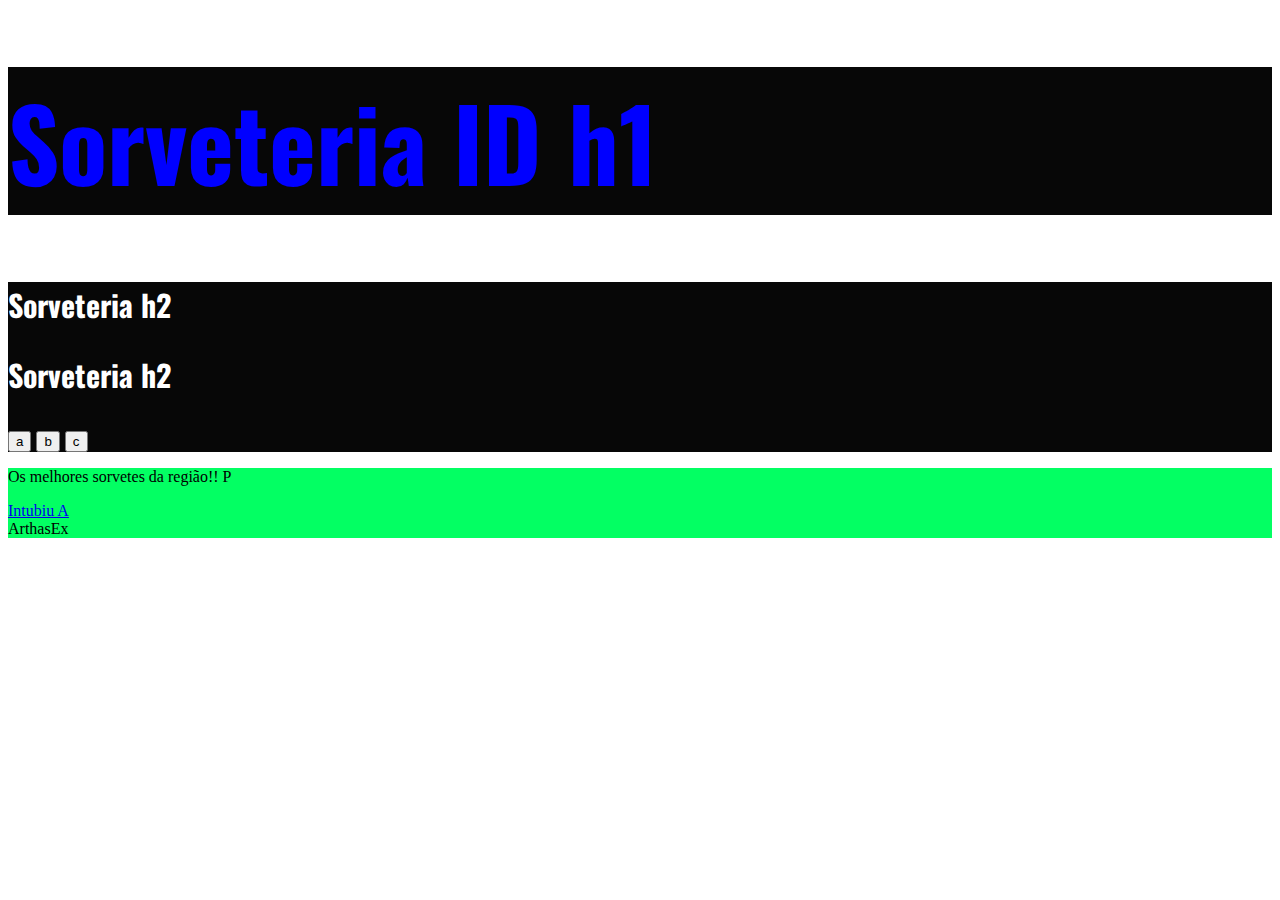
<file: Aula 02/index.html>
<!DOCTYPE html>
<html lang="en">

<head>
    <meta charset="UTF-8">
    <meta http-equiv="X-UA-Compatible" content="IE=edge">
    <meta name="viewport" content="width=device-width, initial-scale=1.0">
    <title>Document</title>

    <style>
        @import url('https://fonts.googleapis.com/css2?family=Oswald:wght@200&display=swap');

        #head {
            color: #0000ff;
            font-size: 50px;
            font-family: 'Oswald';
            background-color: #070707;
            
        }

        #body {
            color: #ffffff;
            font-size: 20px;
            font-family: 'Oswald';
            font-weight: 800px;
            background-color: #070707;
        }


        #footer {
            color: #000000;
            background-color: #03ff63;
        }
    </style>

</head>

<body>

    <div id="head">
        <h1 id="primeiro"> Sorveteria ID h1</h1>
    </div>

    <div id="body">
        <h2 class="titulo1e2"> Sorveteria h2 </h2>
        <h2 class="titulo1e2"> Sorveteria h2 </h2>
        <button>a</button>
        <button>b</button>
        <button>c</button>
    </div>

    <div id="footer">
        <p>Os melhores sorvetes da região!! P </p>
        <a href="https://www.youtube.com/">Intubiu A</a>

        <footer>ArthasEx</footer>

    </div>


</body>

</html>
</file>
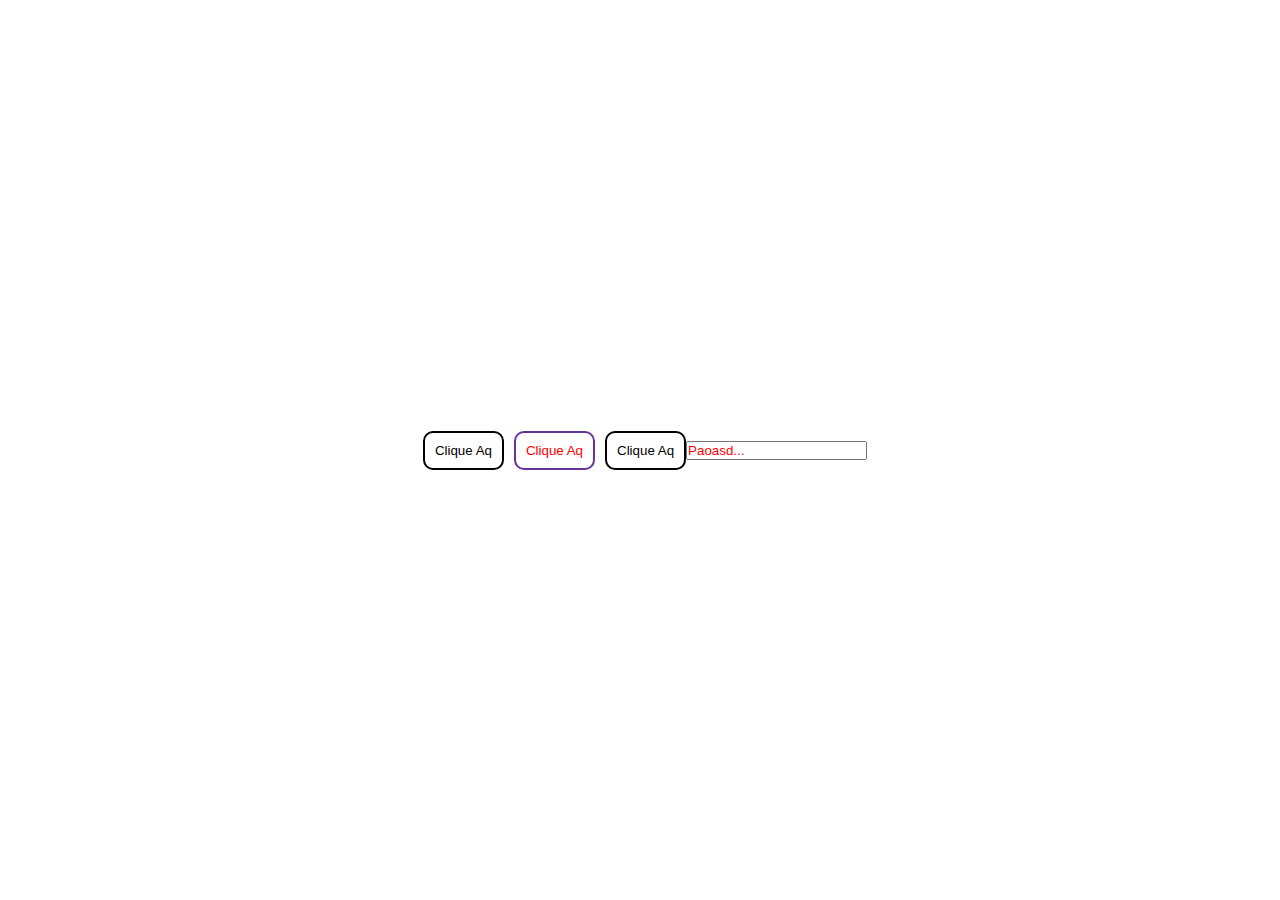
<file: Aula 03/index.html>
<!DOCTYPE html>
<html lang="en">

<head>
    <meta charset="UTF-8">
    <meta http-equiv="X-UA-Compatible" content="IE=edge">
    <meta name="viewport" content="width=device-width, initial-scale=1.0">
    <title>Document</title>
    <style>
        * {
            padding: 0;
            margin: 0;

        }

        body {
            display: flex;
            align-items: center;
            justify-content: center;
            height: 100vh;
        }

        /* aside {
            background-color: blue;
            width: 300px;
            height: 100vh;
            position: fixed;
            top: 0;
            left: 0;
        */
        button {
            padding: 10px;
            border: 2px solid #000000;
            border-radius: 10px;
            background: none;
            /*cursor: pointer;*/
            margin-left: 10px;
        }

        button:hover {

            border: 2px solid #ff0000;
            margin-bottom: 5px;
            color: #ff0000;
        }

        button:nth-child(2){
            border-color: rebeccapurple;
            color: #ff0000;

        }
        input::placeholder{
            color: #ff0000;
        }
    </style>

</head>

<body>
    <button>Clique Aq</button>
    <button>Clique Aq</button>
    <button>Clique Aq</button>
    <br>
    <input type="text" placeholder="Paoasd..."> <br\>
</body>

</html>
</file>
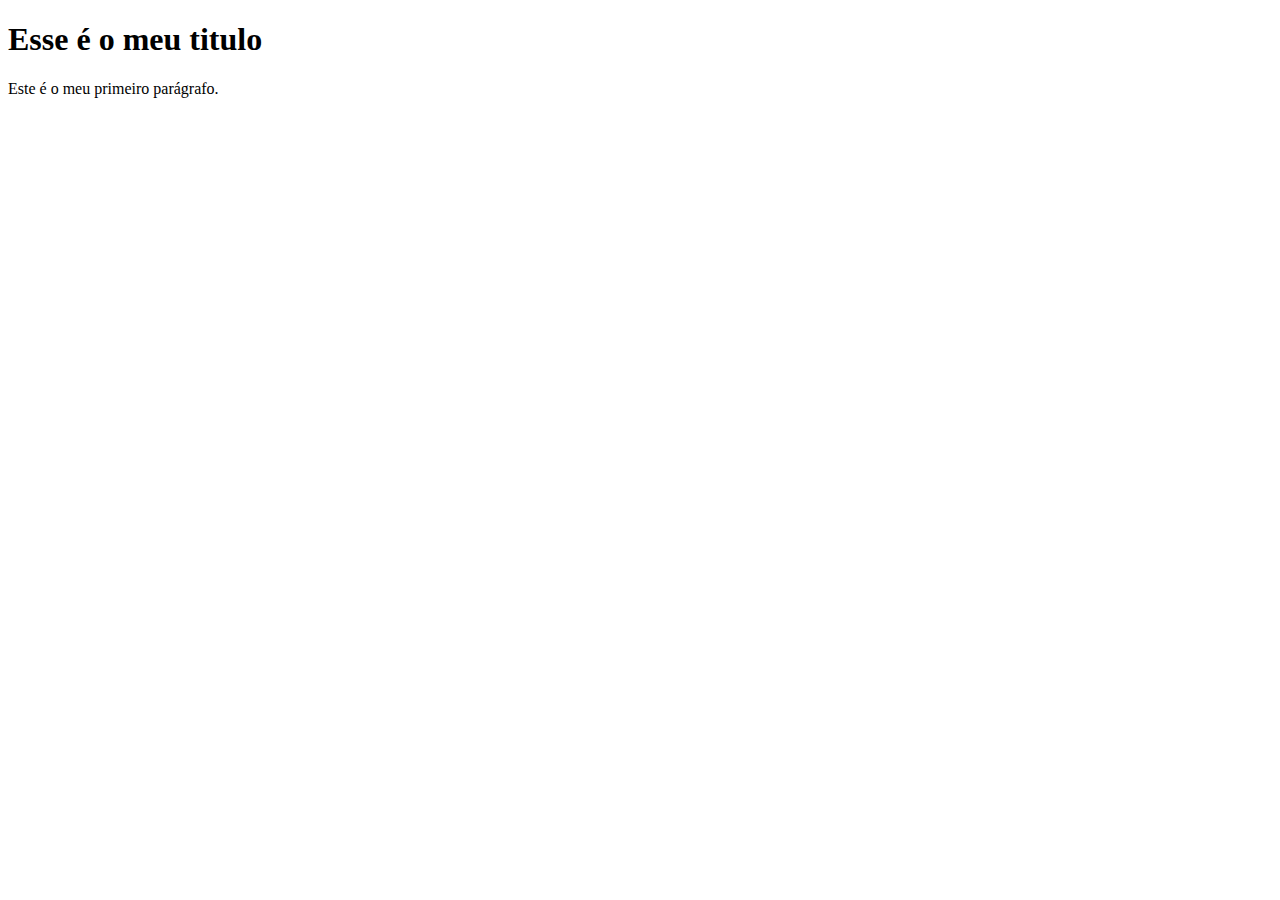
<file: Git (Palestra Sabado)/index.html>
<!DOCTYPE html>
<html lang="en">

<head>
    <meta charset="UTF-8">
    <meta http-equiv="X-UA-Compatible" content="IE=edge">
    <meta name="viewport" content="width=device-width, initial-scale=1.0">
    <title>Document</title>
</head>

<body>
    <h1>Esse é o meu titulo</h1>
    <div>
        <p>Este é o meu primeiro parágrafo.</p>
    </div>
</body>

</html>
</file>
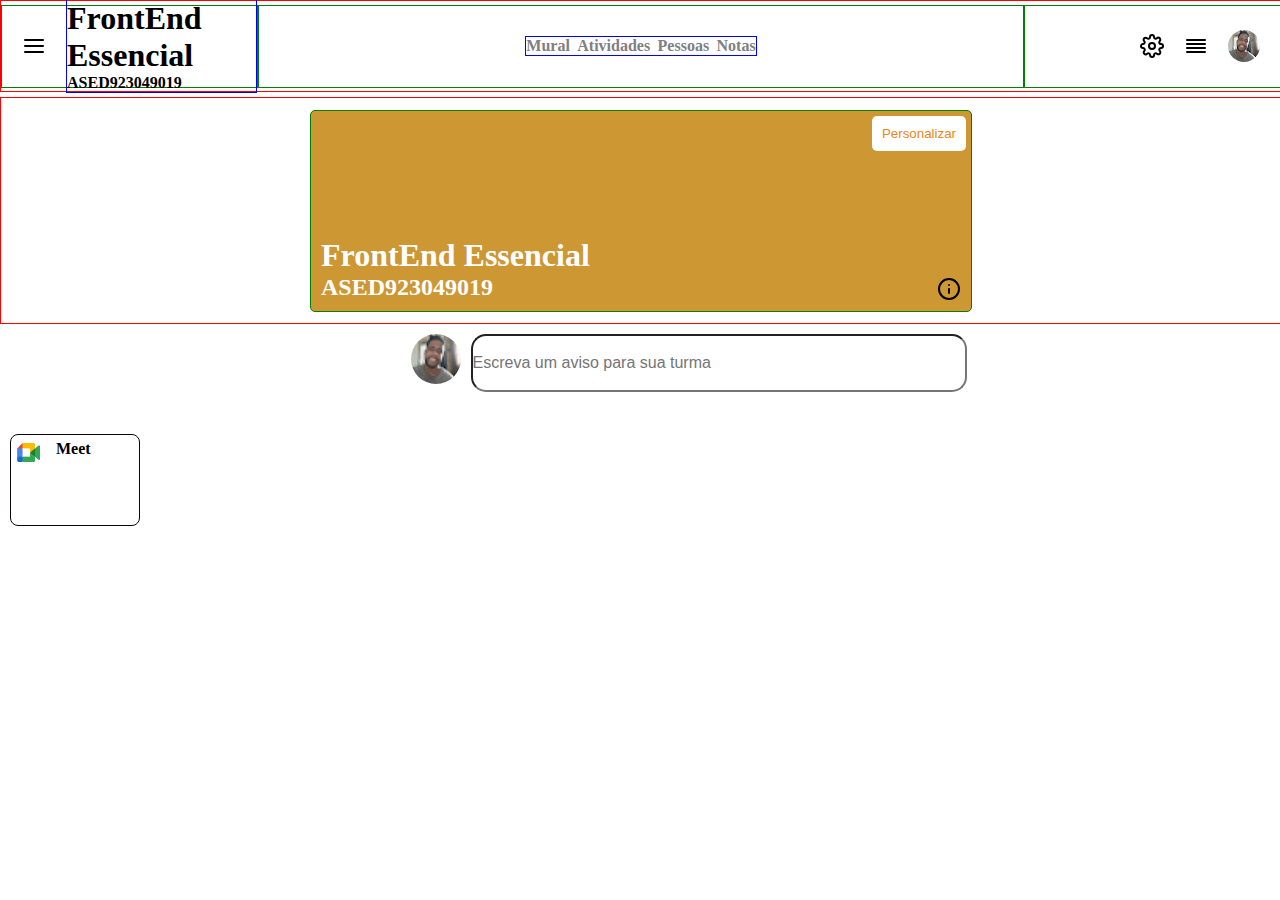
<file: Aula 04/Codigo1/index.html>
<!DOCTYPE html>
<html lang="en">

<head>
    <meta charset="UTF-8">
    <meta http-equiv="X-UA-Compatible" content="IE=edge">
    <meta name="viewport" content="width=device-width, initial-scale=1.0">
    <title>Class Room</title>
    <link rel="stylesheet" href="./style.css">
</head>

<body>
    <header>
        <div id="menu">
            <img src="./img/menu.svg" alt="">
            <div id="title_container">
                <h1>FrontEnd Essencial</h1>
                <h2>ASED923049019</h2>
            </div>
        </div>
        <div id="links">
            <div id="links_container">
                <a href="">Mural</a>
                <a href="">Atividades</a>
                <a href="">Pessoas</a>
                <a href="">Notas</a>
            </div>
        </div>
        <div id="configuracao">
            <img src="./img/settings.svg" alt="settings">
            <img src="./img/align-justify.svg" alt="justify">
            <img src="./img/eu.jpg" alt="justify">
        </div>
    </header>

    <section id="banner_section">
        <div id="banner">
            <button>Personalizar</button>
            <div>
                <h1>FrontEnd Essencial</h1>
                <h2>ASED923049019</h2>
            </div>
            <img src="./img/info.svg" alt="">
        </div>
    </section>

    <section id="feed_section">
        <div id="escreva_turma">
            <img src="./img/eu.jpg" alt="user_photo">
            <input type="text" name="Escreva" id="box_escreva" placeholder="Escreva um aviso para sua turma">
        </div>
        <div id="box_meet">
            <img src="./img/meet.png" alt="meet logo">
            <h1>Meet</h1>
        </div>
    </section>

</body>

</html>
</file>
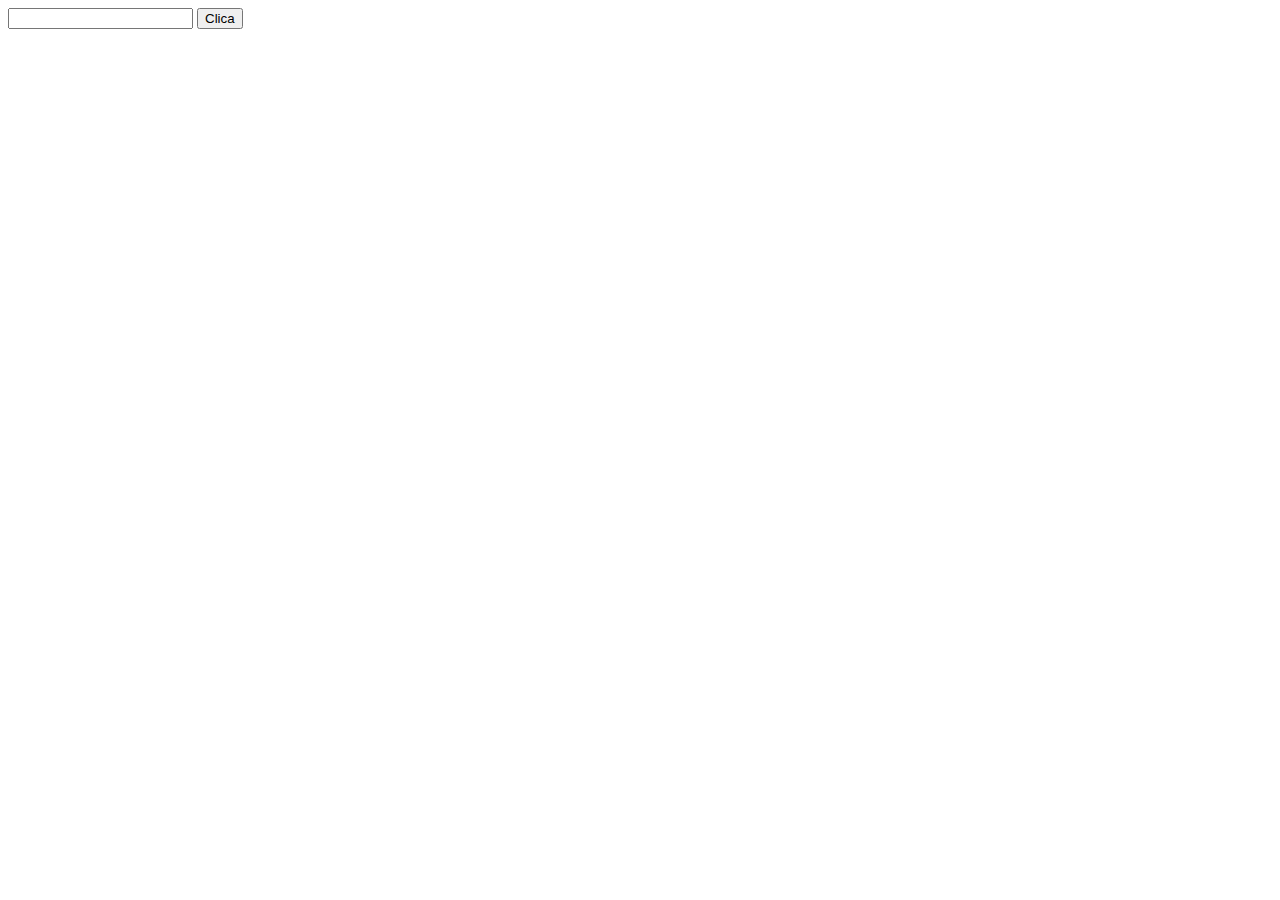
<file: Aula 05/javascript/index.html>
<!DOCTYPE html>
<html lang="en">

<head>
    <meta charset="UTF-8">
    <meta http-equiv="X-UA-Compatible" content="IE=edge">
    <meta name="viewport" content="width=device-width, initial-scale=1.0">
    <title>JavaScript</title>
    <style>
        .blue {
            background-color: blue;
        }

        .red {
            background-color: red;
        }
    </style>
</head>

<body>
    <!-- <input id="input1" type="number" placeholder="Digite um numero">
    <input id="input2" type="number" placeholder="Digite outro numero"> -->

    <input id="texto" type="text">
    <button id="botao">Clica</button>

    <script src="./script.js"></script>

  </body>

</html>
</file>
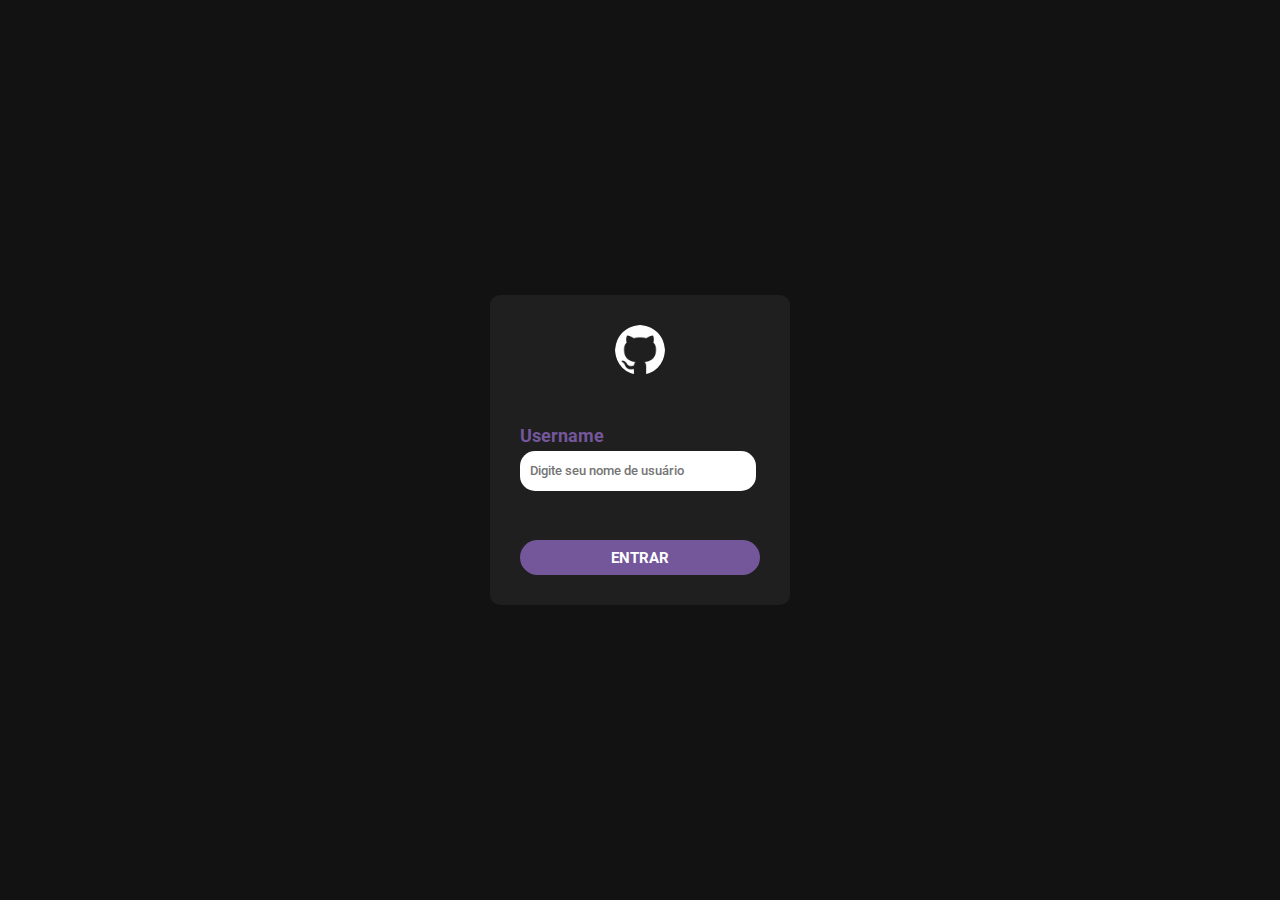
<file: Aula 06/pages/login/index.html>
<!DOCTYPE html>
<html lang="en">

<head>
    <meta charset="UTF-8">
    <meta http-equiv="X-UA-Compatible" content="IE=edge">
    <meta name="viewport" content="width=device-width, initial-scale=1.0">
    <title>Document</title>
    <link rel="stylesheet" href="./styles.css">
</head>

<body>
    <div id="card">
        <img id="image" src="../../img/githubIcon.png" alt="">

        <div id="content">
            <label for="">Username</label>
            <input type="text" id="username" placeholder="Digite seu nome de usuário">
        </div>

        <button id="submit">ENTRAR</button>
    </div>

    <script src="./script.js"></script>
</body>

</html>
</file>
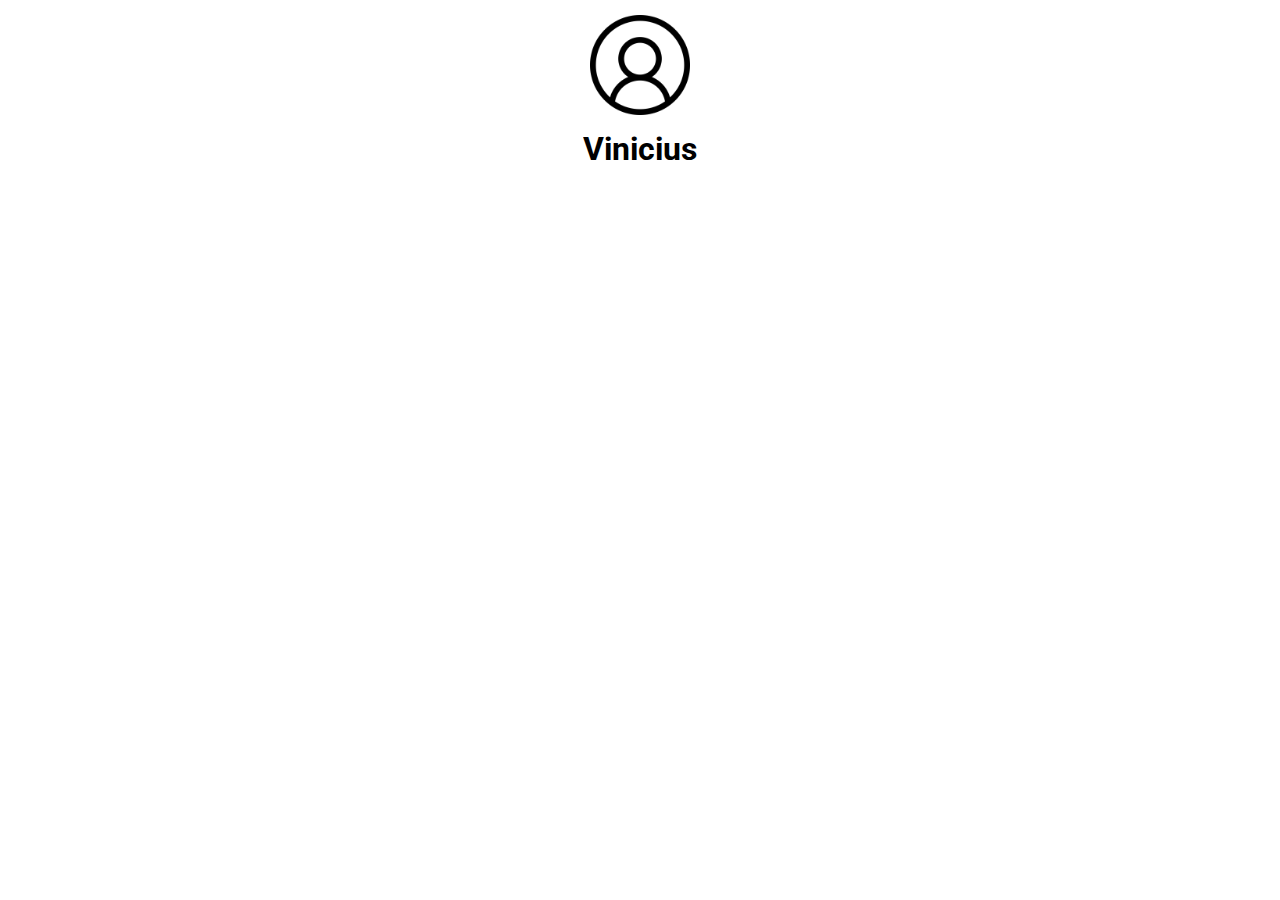
<file: Aula 06/pages/repos/index.html>
<!DOCTYPE html>
<html lang="en">
<head>
    <meta charset="UTF-8">
    <meta http-equiv="X-UA-Compatible" content="IE=edge">
    <meta name="viewport" content="width=device-width, initial-scale=1.0">
    <title>Document</title>
    <link rel="stylesheet" href="./styles.css">
</head>
<body>
    <header>
        <img id="image" src="../../img/user.png" alt="">
        <h1 id="name">Vinicius</h1>
    </header>
    <main id="main">
        
    </main>

    <script src="./script.js"></script>
</body>
</html>
</file>
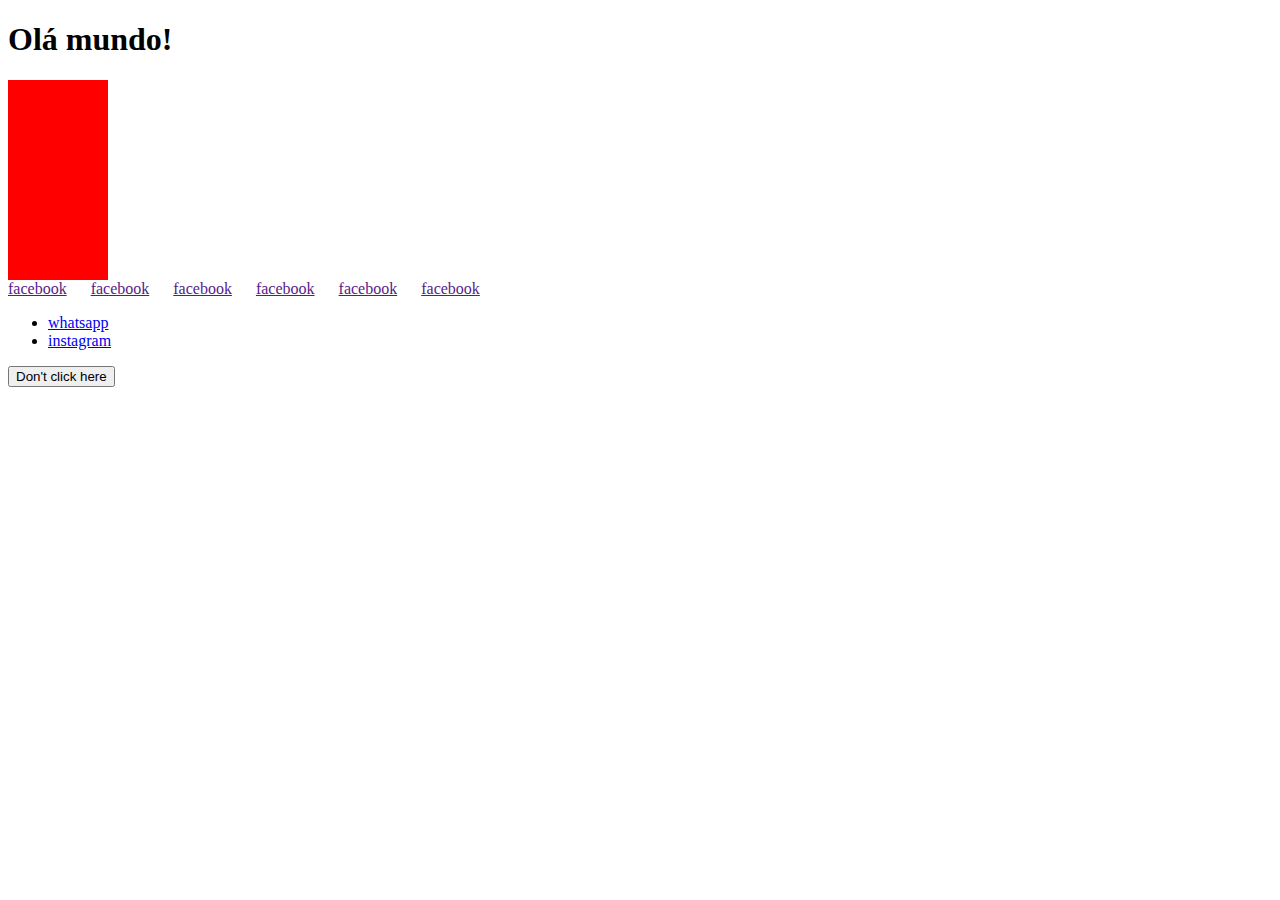
<file: Aula 02/index2.html>
<!DOCTYPE html>
<html lang="en">

<head>
    <meta charset="UTF-8">
    <meta http-equiv="X-UA-Compatible" content="IE=edge">
    <meta name="viewport" content="width=device-width, initial-scale=1.0">
    <title>Document</title>
    <link rel="stylesheet" href="./style.css">
</head>

<body>

    <h1 id="ola" class="oi" style="color: #000000 ;">Olá mundo!</h1>
    <div id="div1"></div>

    <a href="">facebook</a>
    <a href="">facebook</a>
    <a href="">facebook</a>
    <a href="">facebook</a>
    <a href="">facebook</a>
    <a href="">facebook</a>

    <ul>
        <li>
            <div>
                <a href="whatsapp">whatsapp</a>
            </div>
        </li>
        <li>
            <a href="instagram">instagram</a>
        </li>

    </ul>


    <button>
        Don't click here
    </button>

</body>

</html>
</file>
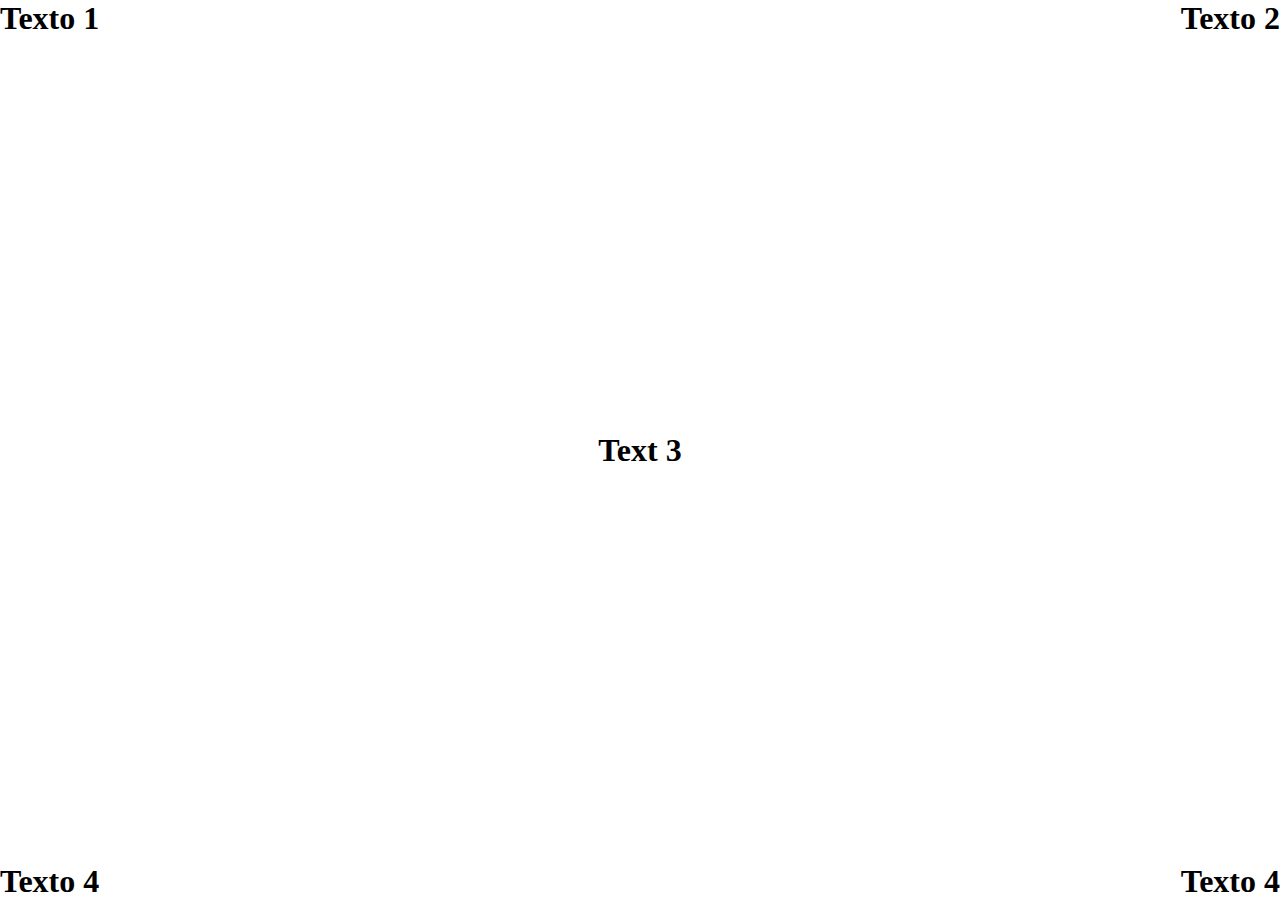
<file: Aula 03/exercicios.html>
<!DOCTYPE html>
<html lang="en">

<head>
    <meta charset="UTF-8">
    <meta http-equiv="X-UA-Compatible" content="IE=edge">
    <meta name="viewport" content="width=device-width, initial-scale=1.0">
    <title>Document</title>
    <style>
        * {
            margin: 0;
            padding: 0;
        }

        body {
            width: 100vw;
            height: 100vh;
        }

        header {
            width: 100%;
            height: 20%;
            display: flex;
            justify-content: space-between;
        }

        main {
            width: 100%;
            height: 60%;
            display: flex;
            justify-content: center;
            align-items: center;
        }

        footer {
            width: 100%;
            height: 20%;
            display: flex;
            justify-content: space-between;
            align-items: flex-end;
        }
    </style>
</head>

<body>
    <header>
        <h1>Texto 1</h1>
        <h1>Texto 2</h1>
    </header>
    <main>
        <h1>Text 3</h1>
    </main>
    <footer>
        <h1>Texto 4</h1>
        <h1>Texto 4</h1>
    </footer>
</body>

</html>
</file>
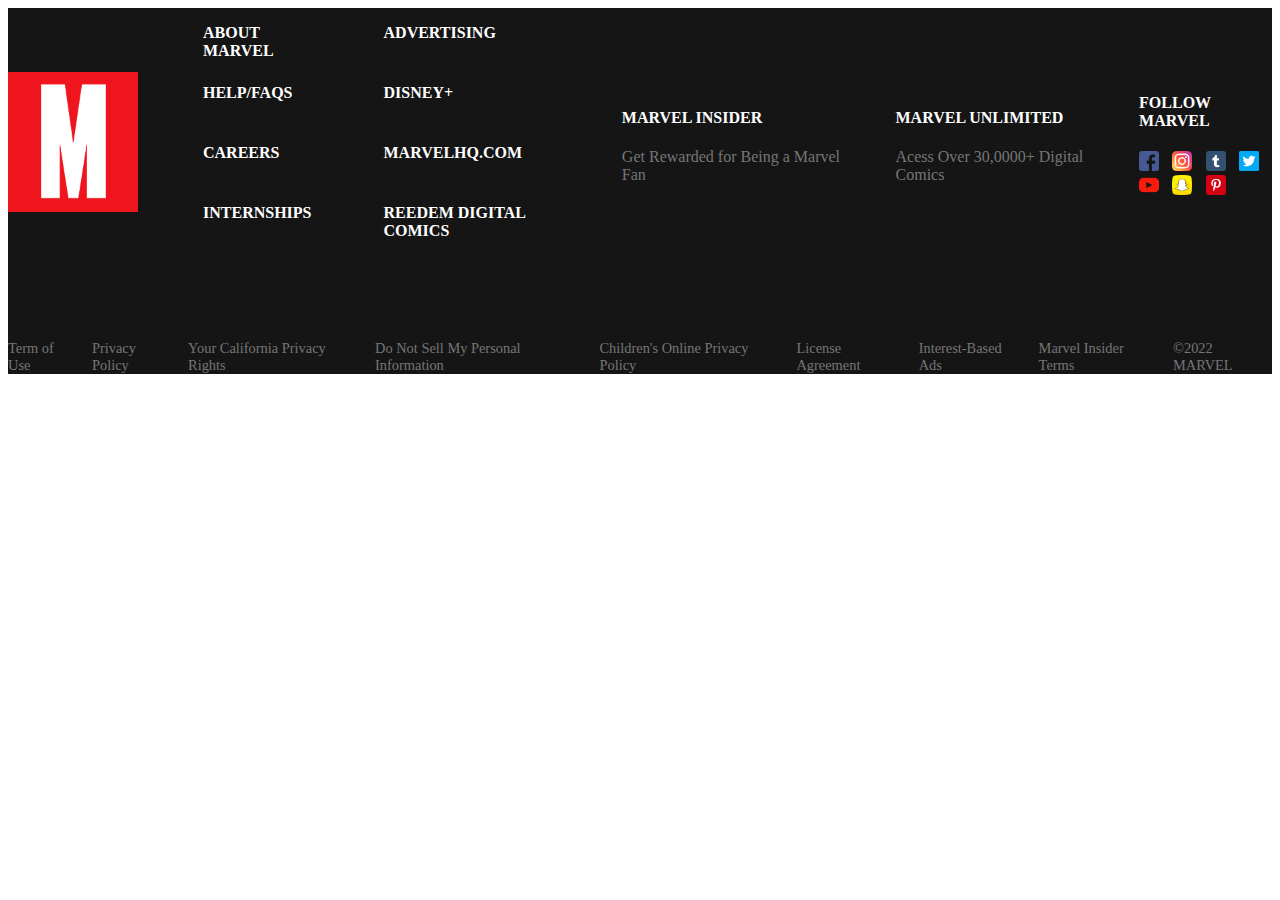
<file: Footer/footer.html>
<!DOCTYPE html>
<html lang="en">

<head>
    <meta charset="UTF-8">
    <meta http-equiv="X-UA-Compatible" content="IE=edge">
    <meta name="viewport" content="width=device-width, initial-scale=1.0">
    <link rel="stylesheet" href="./CSS/footer_style.css">
    <title>Marvel Footer</title>
</head>

<body>
    <footer>
        <div class="footer_all">
            <div class="footer_main">
                <a href=""><img class="footer_logo" src="img_footer/footer.png" alt="footer_logo"></a>
                <nav class="nav1">
                    <ul>
                        <li class="footer_links"><a href="https://www.marvel.com/corporate/about">ABOUT MARVEL</a></li>
                        <li class="footer_links"><a href="https://help.marvel.com/hc/en-us">HELP/FAQS</a></li>
                        <li class="footer_links"><a
                                href="https://jobs.disneycareers.com/search-jobs?orgIds=391-1635-24091&ascf=[{%22key%22:%22custom_fields%252EIndustryCustomField%22,%22value%22:%22Marvel%20Entertainment%22}]">CAREERS</a>
                        </li>
                        <li class="footer_links"><a href="https://www.marvel.com/corporate/interns">INTERNSHIPS</a></li>
                    </ul>
                </nav>
                <nav class="nav2">
                    <ul>
                        <li class="footer_links"><a href="https://www.marvel.com/corporate/advertising">ADVERTISING</a>
                        </li>
                        <li class="footer_links"><a
                                href="https://www.disneyplus.com/brand/marvel?cid=DTCI-Synergy-Marvel-Site-Acquisition-Library-US-Marvel-NA-EN-NavFooter-Marvel_DisneyPlus_NavFooter_Evergreen-NA">DISNEY+</a>
                        </li>
                        <li class="footer_links"><a href="https://www.marvelhq.com/">MARVELHQ.COM</a></li>
                        <li class="footer_links"><a
                                href="https://www.marvel.com/signin?referer=http%3A%2F%2Fwww.marvel.com%2Fredeem">REEDEM
                                DIGITAL COMICS</a></li>
                    </ul>
                </nav>
                <a href="https://www.marvel.com/insider?cid=Dcom_navigation_20200929_insider_footer"><img
                        class="img_insider" src="./img_footer/insider.png" alt="Insider Img"></a>
                <nav class="promo_nav1">
                    <a href="https://www.marvel.com/insider?cid=Dcom_navigation_20200929_insider_footer">
                        <h4 class="title_promo">MARVEL INSIDER</h4>
                        <p class="p_promo">Get Rewarded for Being a Marvel Fan</p>
                    </a>
                </nav>
                <a href="https://www.marvel.com/unlimited?cid=dcom_navigation_20220712_unlimited_footer"><img
                        class="img_u" src="./img_footer/U.png" alt="U Img"></a>
                <nav class="promo_nav2">
                    <a href="https://www.marvel.com/unlimited?cid=dcom_navigation_20220712_unlimited_footer">
                        <h4 class="title_promo">MARVEL UNLIMITED</h4>
                        <p class="p_promo">Acess Over 30,0000+ Digital Comics</p>
                    </a>
                </nav>
                <nav class="footer_follow">
                    <h4 class="title_follow">FOLLOW MARVEL</h4>
                    <ul>
                        <li><a href="https://www.facebook.com/marvel"><img class="img_follow"
                                    src="img_footer/facebook.png" alt="Facebook"></a></li>
                        <li><a href="https://www.instagram.com/marvel/"><img class="img_follow"
                                    src="img_footer/instagram.png" alt="Instagram"></a></li>
                        <li><a href="https://marvelentertainment.tumblr.com/"><img class="img_follow"
                                    src="img_footer/tumblr.png" alt="Tumblr"></a></li>
                        <li><a href="https://twitter.com/marvel"><img class="img_follow" src="img_footer/twitter.png"
                                    alt="Twitter"></a></li>
                        <li><a href="https://www.youtube.com/marvel"><img class="img_follow"
                                    src="img_footer/youtube.png" alt="YouTube"></a></li>
                        <li><a href="https://www.snapchat.com/add/marvelhq"><img class="img_follow"
                                    src="img_footer/snapchat.png" alt="Snapchat"></a></li>
                        <li><a href="https://br.pinterest.com/marvelofficial/"><img class="img_follow"
                                    src="img_footer/pinterest.png" alt="Pinterest"></a></li>
                    </ul>
                </nav>
            </div>
        </div>
        <nav class="footer_legal">
            <a href="https://disneytermsofuse.com/">Term of Use</a>
            <a href="https://privacy.thewaltdisneycompany.com/en/">Privacy Policy</a>
            <a
                href="https://privacy.thewaltdisneycompany.com/en/current-privacy-policy/your-california-privacy-rights/">Your
                California Privacy Rights</a>
            <a href="https://privacy.thewaltdisneycompany.com/en/dnsmi/">Do Not Sell My Personal Information</a>
            <a href="https://privacy.thewaltdisneycompany.com/en/for-parents/childrens-online-privacy-policy/">Children's
                Online Privacy Policy</a>
            <a href="https://www.marvel.com/corporate/license_tou">License Agreement</a>
            <a href="https://preferences-mgr.truste.com/?pid=disney01&aid=marvel01&type=marvel">Interest-Based Ads</a>
            <a href="https://www.marvel.com/corporate/insider_terms">Marvel Insider Terms</a>
            <span>©2022 MARVEL</span>
        </nav>

    </footer>
</body>

</html>
</file>
<file: Aula 04/Codigo1/style.css>
* {
    margin: 0;
    padding: 0;
}

header {
    width: 100vw;
    height: 10vh;

    border: 1px solid #ff0000;
    display: flex;
    align-items: center;
}

@media (max-width:1000px) and (max-height:300px) {
    #header {
        width: 10vw;
        height: 100vh;
        flex-direction: column;
    }
}

#menu {
    width: 20%;
    height: 90%;
    border: 1px solid #008000;
    display: flex;
    justify-content: center;
    align-items: center;
}

#menu>img {
    margin: 20px;

}

#title_container {
    border: 1px solid #0000ff;

}

#title_container h1 {
    font-size: 2rem;

}

#title_container h2 {
    font-size: 1em;

}

@media(max-width: 1000px) {
    html {
        font-size: 0.5rem
    }
}

#links {
    width: 60%;
    height: 90%;
    border: 1px solid #008000;

    display: flex;
    align-items: center;
    justify-content: center;
}

#links_container {
    width: 30%;
    border: 1px solid #0000ff;

    display: flex;
    align-items: center;
    justify-content: space-between;
}

#links_container>a {
    color: #808080;
    font-weight: bold;
    text-decoration: none;
}

#links_container>a:hover {
    color: rgb(253, 165, 0);
}



#configuracao {
    width: 20%;
    height: 90%;
    border: 1px solid #008000;

    display: flex;
    align-items: center;
    justify-content: flex-end;
    
}

#configuracao>img {
    margin-right: 20px;
    cursor: pointer;
}

#configuracao>img:nth-child(3) {
    border-radius: 50%;
}

#banner_section {
    width: 100vw;
    height: 25vh;
    border: 1px solid #ff0000;
    margin-top: 5px;
    display: flex;
    align-items: center;
    justify-content: center;
}

#banner {
    width: 50%;
    height: 80%;
    border: 1px solid #008000;
    background-color: #cd9734;

    display: flex;
    align-items: end;
    justify-content: space-between;
    position: relative;
    padding: 10px;
    border-radius: 5px;
    background-size: 100% 100%;
}

#banner>div>h1,
#banner>div>h2 {
    color: #ffffff;
}

#banner>button {
    position: absolute;
    top: 5px;
    right: 5px;
    border: none;
    background-color: #ffff;
    padding: 10px;
    border-radius: 5px;
    color: rgb(234, 136, 17);
}

#escreva_turma{
    width: 110vw;
    height: 10vh;
    margin: 10px;
    display: flex;
    justify-content: center;
    border: #ffa500;
}


#escreva_turma > #box_escreva{
    width: 35%;
    height: 60%;
    align-items: center;
    justify-content: center;
    border-radius: 15px;
    font-size: 1rem;
    margin-right: 60px;
    cursor: pointer;
}

#escreva_turma > img{
    border-radius: 50%;
    padding: 0px 10px;
    height: 50px;
    cursor: pointer;
}

#box_meet{
    width: 10vw;
    height: 10vh;
    margin: 10px;
    border-radius: 8px;
    border: 1px solid #0d0606;
    display: flex;
    justify-content: start;
}

#box_meet > img{
    width: 25px;
    height: 25px;
    padding-right:5px ;
    margin: 5px;
}
#box_meet > h1{
    width: 25px;
    height: 25px;
    margin: 5px;
    font-size: 1em;
}
</file>
<file: Aula 06/pages/login/styles.css>
@import url('https://fonts.googleapis.com/css2?family=Roboto:wght@100;300;400;500;700&display=swap');

* {
    margin: 0;
    padding: 0;
    font-family: 'Roboto';
}

body {
    background: #121212;
    width: 100vw;
    height: 100vh;

    display: flex;
    align-items: center;
    justify-content: center;
}

#card {
    background: #1f1f1f;
    width: 300px;
    height: 250px;
    border-radius: 10px;

    display: flex;
    flex-direction: column;
    justify-content: space-between;
    align-items: center;

    padding: 30px 0;

}

#card > img {
    width: 50px;
    border-radius: 50%;
}

#content {
    display: flex;
    flex-direction: column;
    width: 80%;
}

#content > label {
    font-size: 18px;
    color: #73579a;
    font-weight: bold;
}

#content > input {
    width: 90%;
    height: 20px;
    border-radius: 15px;
    padding: 10px;
    border: none;
    outline: none;
    margin-top: 5px;
    font-weight: 500;
}

#card > button {
    width: 80%;
    height: 35px;
    border-radius: 20px;
    border: none;
    outline: none;
    background-color: #73579a;

    display: flex;
    align-items: center;
    justify-content: center;
    font-weight: bold;
    color: #fff;
    text-decoration: none;

    font-size: 15px;
}


#card > button:hover {
    opacity: 0.7;
    transform: translateY(1px);
}
</file>
<file: Aula 06/pages/repos/styles.css>
@import url('https://fonts.googleapis.com/css2?family=Roboto:wght@100;300;400;500;700&display=swap');

* {
    margin: 0;
    padding: 0;
    font-family: 'Roboto';
}

body {
    width: 100vw;
    height: 100vh;

    /* background: #121212; */
}

header {
   width: 100%;
   height: 30vh;
   
   display: flex;
   flex-direction: column;
   align-items: center;
}

header > img {
    width: 100px;
    margin-top: 15px;
}

header > h1 {
    margin-top: 15px;
}

.card_container {
    width: 200px;
    height: 100px;
    padding: 10px;
    background-color: #1f1f1f;
    border-radius: 10px;

    display: flex;
    flex-direction: column;
    justify-content: space-between;
    margin-left: 15px;
}

.card_container > strong {
    color: #73579a;
}

.card_container > span {
    color: #fff;
}
</file>
<file: Aula 02/style.css>
#div1 {
          background-color: red;
          width: 100px;
          height: 200px
      }

      #div2 {
          background-color: green;
          width: 100px;
          height: 200px;
      }

      #div3 {
          background-color: blue;
          width: 100px;
          height: 200px;
      }

      button {
          min-height: 50;
          min-width: 50;
          margin: 50;
          border: radius 20px red;
      }

      * {}

      h1 {
          color: #000000 !important;
      }

      .oi {
          color: blue;
      }

      #ola {
          color: pink;
      }
      
      a>li {
          font-size: 20px;
          color: #ff0000;
      }

      a+a {
          margin-left: 20px;
      }
</file>
<file: Footer/CSS/footer_style.css>
footer {
    height: 40%;
    width: 100%;
    background-color: #151515;
}

/* display para ficar centralizado */
.footer_all {
    display: flex;
    align-items: center;
    justify-content: center;
    height: 80%;
}

/* display flex para por um ao lado do outro*/
.footer_main {
    display: flex;
    justify-content: center;
    align-items: center;
    gap: 25px;
}

/* tirar os markers de todas as listas */
ul>li {
    list-style: none;
}


/* ajustes da logo*/
.footer_logo {
    height: 140px;
    width: 130px;
}

/*espacamento entre os topicos */
.footer_links {
    height: 60px;
}

/* ajuste de texto dos topicos */
.footer_links>a {
    color: #fff;
    text-decoration: none;
    font-weight: bold;
    font-size: 1em;
}

/* quando o mouse passar em cima dos topicos */
.footer_links>a:hover {
    opacity: 0.7;
}

/* configurar espaçamento dos titulos e cores*/
.title_promo {
    color: #fff;
    width: 170px;
}

/* configuração dos paragrafos abaixo do promo */
.p_promo {
    color: #767676;
}

.promo_nav1>a,
.promo_nav2>a {
    text-decoration: none;
}

.promo_nav1>a:hover,
.promo_nav2>a:hover {
    opacity: 0.7;
}

/* follow marvel */
.footer_follow {
    color: #fff;
}

/*icones das redes sociais em grid*/
.footer_follow>ul {
    display: grid;
    grid-template-columns: 1fr 1fr 1fr 1fr;
    padding-left: 0px;
}


.img_follow {
    width: 20px;
    height: 20px;
}


.footer_legal {
    display: flex;
    justify-content: center;
    align-items: center;
    font-size: 1em;
    gap: 20px;
    margin-top: 60px;
}

.footer_legal>a {
    color: #767676;
    text-decoration: none;
}

.footer_legal>span {
    color: #767676;
    text-decoration: none;
}

.footer_legal:hover>a:hover {
    color: #fff;
}

/*breakpoints*/

@media (max-width: 1313px) {

    .footer_legal {
        font-size: 0.9em;
        gap: 15px;
    }

    .img_insider,
    .img_u {
        height: 0px;
    }
}

@media (max-width: 1072px) {
    .footer_all {
        width: 840px;
    }
}

@media (max-width: 956px) {

    .footer_all {
        width: 100%;
    }

    .footer_main {
        display: flex;
        justify-content: flex-start;
        align-items: flex-start;
        gap: 0px;
    }

    .footer_logo {
        height: 0px;
        width: 0px;
    }

    .title_promo {
        font-size: 0.9em;
        margin-top: 100px;
    }

    .title_follow {
        font-size: 0.9em;
        margin-top: 100px;
    }

    .footer_links {
        font-size: 0.9em;
        margin-top: 25px;
    }
}


@media (max-width: 768px) {

    /*background*/
    footer {
        width: 100%;
        height: 100%;
    }


    /* alterar display  */
    .footer_main {
        display: flex;
        flex-direction: column;
        align-items: center;
        justify-content: center;
    }

    .footer_all {
        width: 90%;
    }

    .footer_logo {
        height: 100px;
        width: 90px;
    }

    .nav2 {
        margin-left: 70px;
    }

    .img_insider,
    .img_u {
        height: 100%;
    }

    @media (max-width: 620px) {

        footer {
            width: 100%;
            height: 100%;
        }

        .nav2 {
            margin-left: 60px;
        }

        .promo_nav1,
        .promo_nav2 {
            margin-left: 10px;
        }

        .footer_legal {
            display: flex;
            flex-direction: column;
        }
    }
}
</file>
